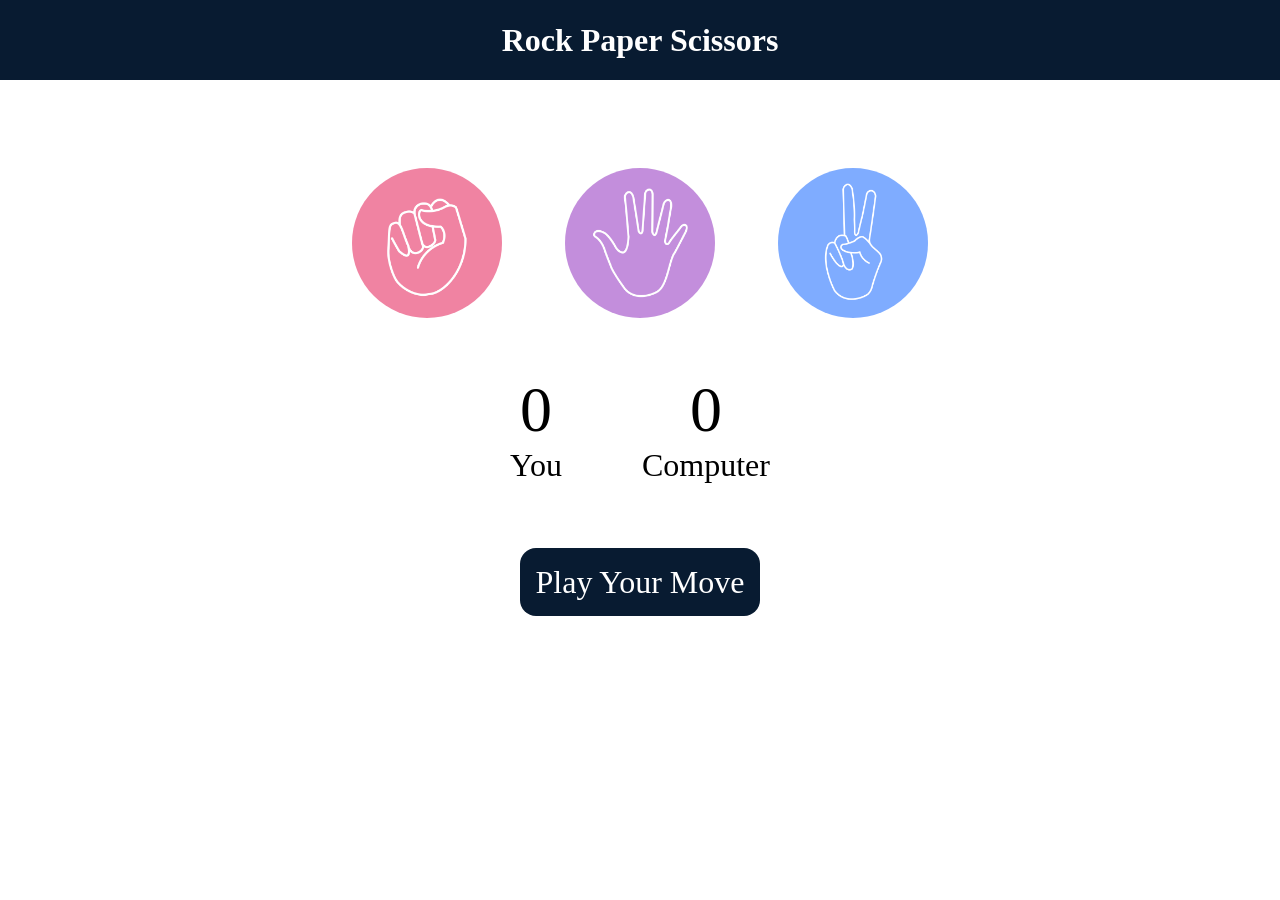
<file: index.html>
<!DOCTYPE html>
<html lang="en">
<head>
    <meta charset="UTF-8">
    <meta name="viewport" content="width=device-width, initial-scale=1.0">
    <title>Rock Paper Scissors Game</title>
    <link rel="stylesheet" href="style.css">
</head>
<body>
    <h1>Rock Paper Scissors</h1>
    <div class="choices">
        <div class="choice" id="rock">
            <img src="./images/rock.png">
        </div>
        <div class="choice" id="paper">
            <img src="./images/paper.png">
        </div>
        <div class="choice" id="scissors">
            <img src="./images/scissors.png">
        </div>
    </div>
        
    <div class="score-board">
        <div class="score">
            <p id="user-score">0</p>
            <p>You</p>
        </div>
        <div class="score">
            <p id="comp-score">0</p>
            <p>Computer</p>
        </div>
    </div>

    <div class="msg-container">
        <p id="msg">Play Your Move</p>
    </div>
    <script src="stone paper game.js"></script>
</body>
</html>
</file>
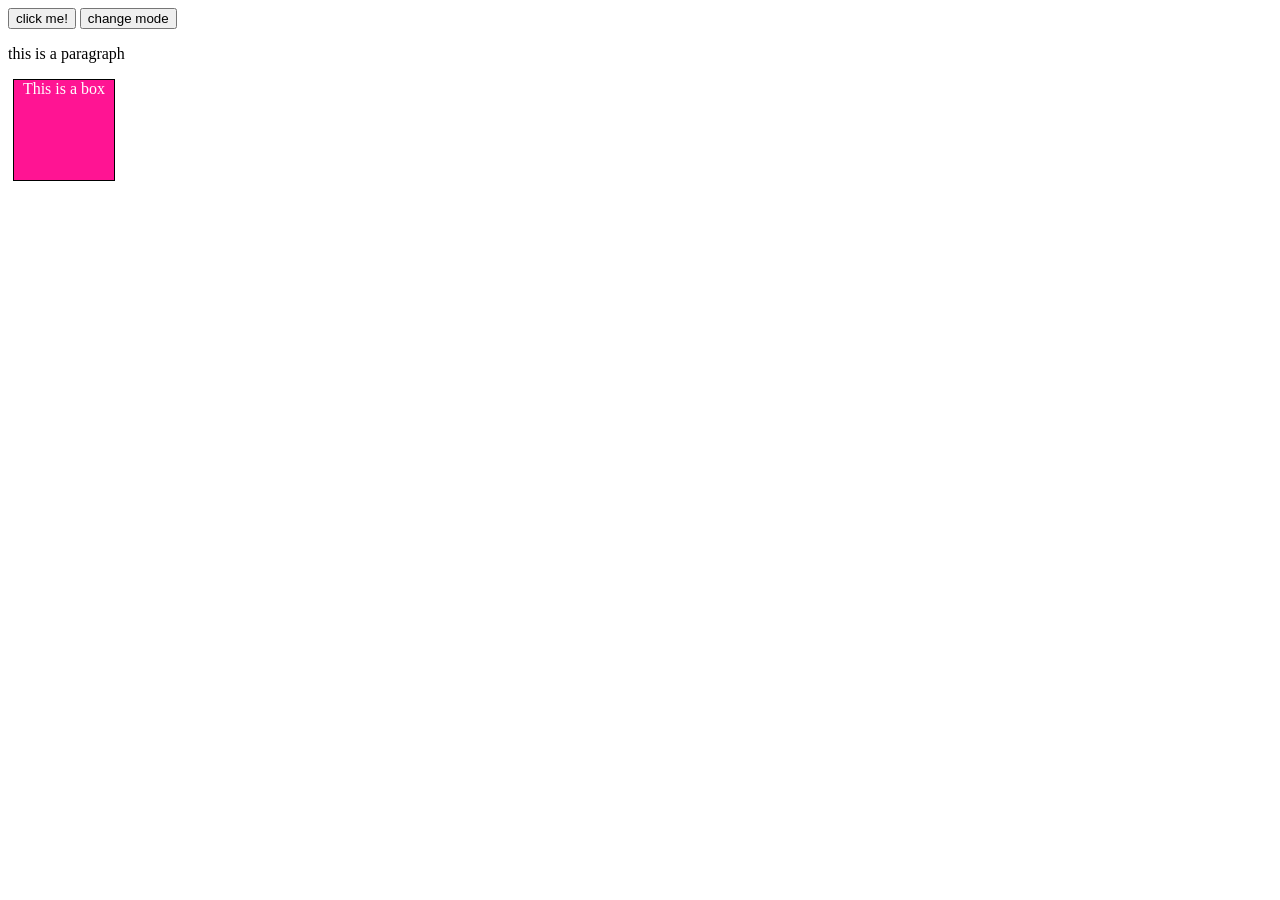
<file: index1.html>
<!DOCTYPE html>
<html lang="en">
<head>
    <meta charset="UTF-8">
    <meta name="viewport" content="width=device-width, initial-scale=1.0">
    <title>Document</title>
    <link rel="stylesheet" href="style1.css">
</head>
<body>
    <!-- <h1 class="myClass1">DOM in JavaScript</h1>
    <h1 class="myClass">JavaScript</h1>
    <h4 class="myClass">Topic1: Starter Code</h4>
    <p>i love learning javascript from apna college</p> -->
    <button id="btn1">click me!</button>
    <button id="mode">change mode</button>
    <p>this is a paragraph</p>
    <div>This is a box</div>
    <!-- <div>
        <h3>Fruits</h3>
        <ul>
            <li>mango</li>
            <li>litchi</li>
            <li>apple</li>
            <li>guava</li>
        </ul>
    </div> -->
    <!-- <h2 id="header2">Hello JavaScript</h2>
    <div class="box">first div</div>
    <div class="box">second div</div>
    <div class="box">third div</div> -->
    <!-- <div id="box" name="JSDiv">This is a div</div>
    <p class="para">This is a paragraph</p>  -->
    <script src="event.js"></script>
</body>
</html>
</file>
<file: style.css>
*{
    margin:0;
    padding:0;
    text-align:center;
}

h1{
    background-color:#081b31;
    color:#fff;
    height:5rem;
    line-height:5rem;
}

.choice{
    height:165px;
    width:165px;
    border-radius:50%;
    display:flex;
    justify-content: center;
    align-items: center;
}

.choice:hover{
   cursor:pointer;
   background-color:#081b31;
}

img{
    height:150px;
    width:150px ;
    object-fit: cover;
    border-radius:50%;
}

.choices{
    display:flex;
    justify-content:center;
    align-items:center;
    gap:3rem;
    margin-top:5rem;
}
.score-board{
    display:flex;
    justify-content:center;
    align-items: center;
    font-size: 2rem;
    gap:5rem;
    margin-top:3rem;
}

#user-score, #comp-score{
    font-size:4rem;
}

.msg-container{
    margin-top:5rem;
}
#msg{
    margin-top:5rem;
    background-color: #081b31;
    color:#fff;
    font-size:2rem;
    display:inline;
    padding:1rem;
    border-radius:1rem;
}
</file>
<file: style1.css>
/* body{
    background-color: pink;
}
h1{
    color:blue;
}
p{
    color:white;
}
button{
    color:white;
    background-color: blue;
} */
/* #box{
    width:100px;
    height:100px;
    border:1px solid black;
    margin:5px;
    text-align: center;
    background-color: aquamarine;
}
.para{
    background-color:green;
}
.newClass{
    color:yellow;
    font-family: 'Trebuchet MS', 'Lucida Sans Unicode', 'Lucida Grande', 'Lucida Sans', Arial, sans-serif;
} */

div{
    width:100px;
    height:100px;
    border:1px solid black;
    margin:5px;
    text-align: center;
    background-color: deeppink;
    color:white;
}
.dark{
    background-color: black;
    color:white;
}
.light{
    background-color: white;
    color:black;
}
</file>
